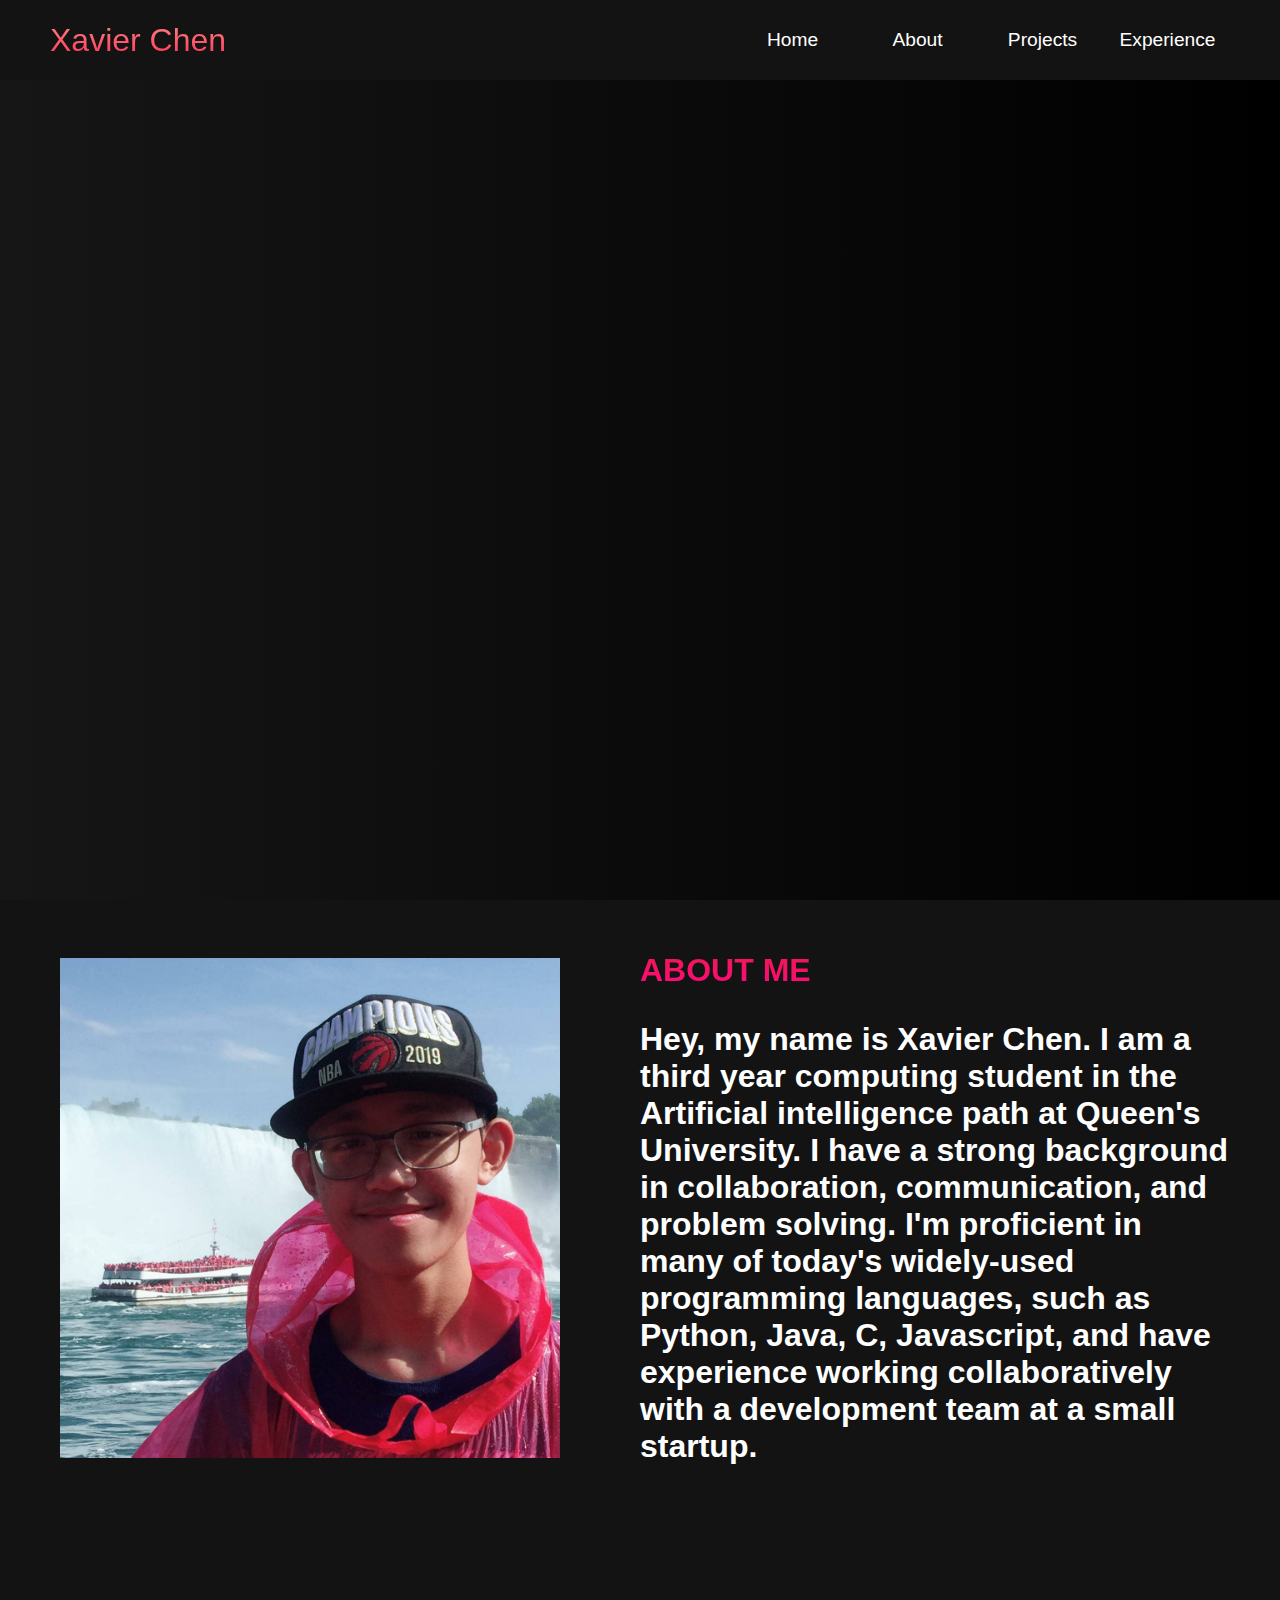
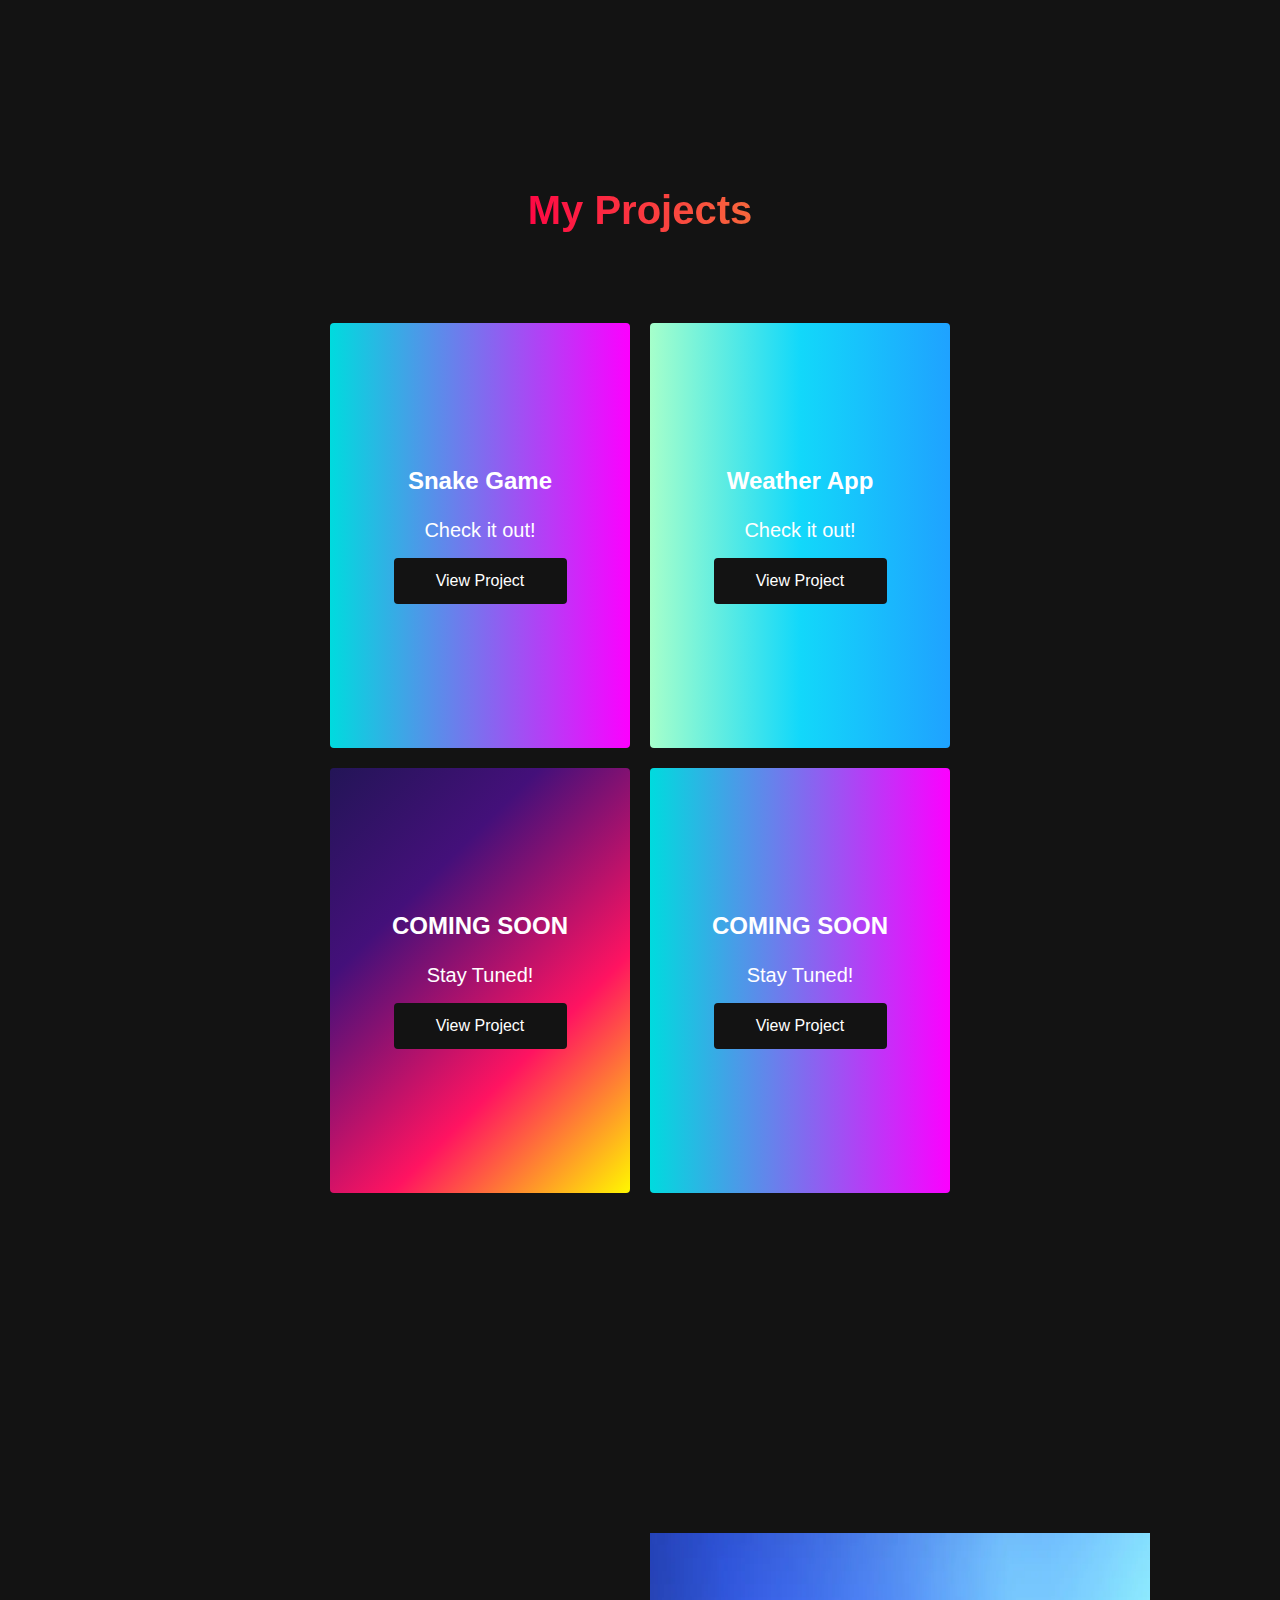
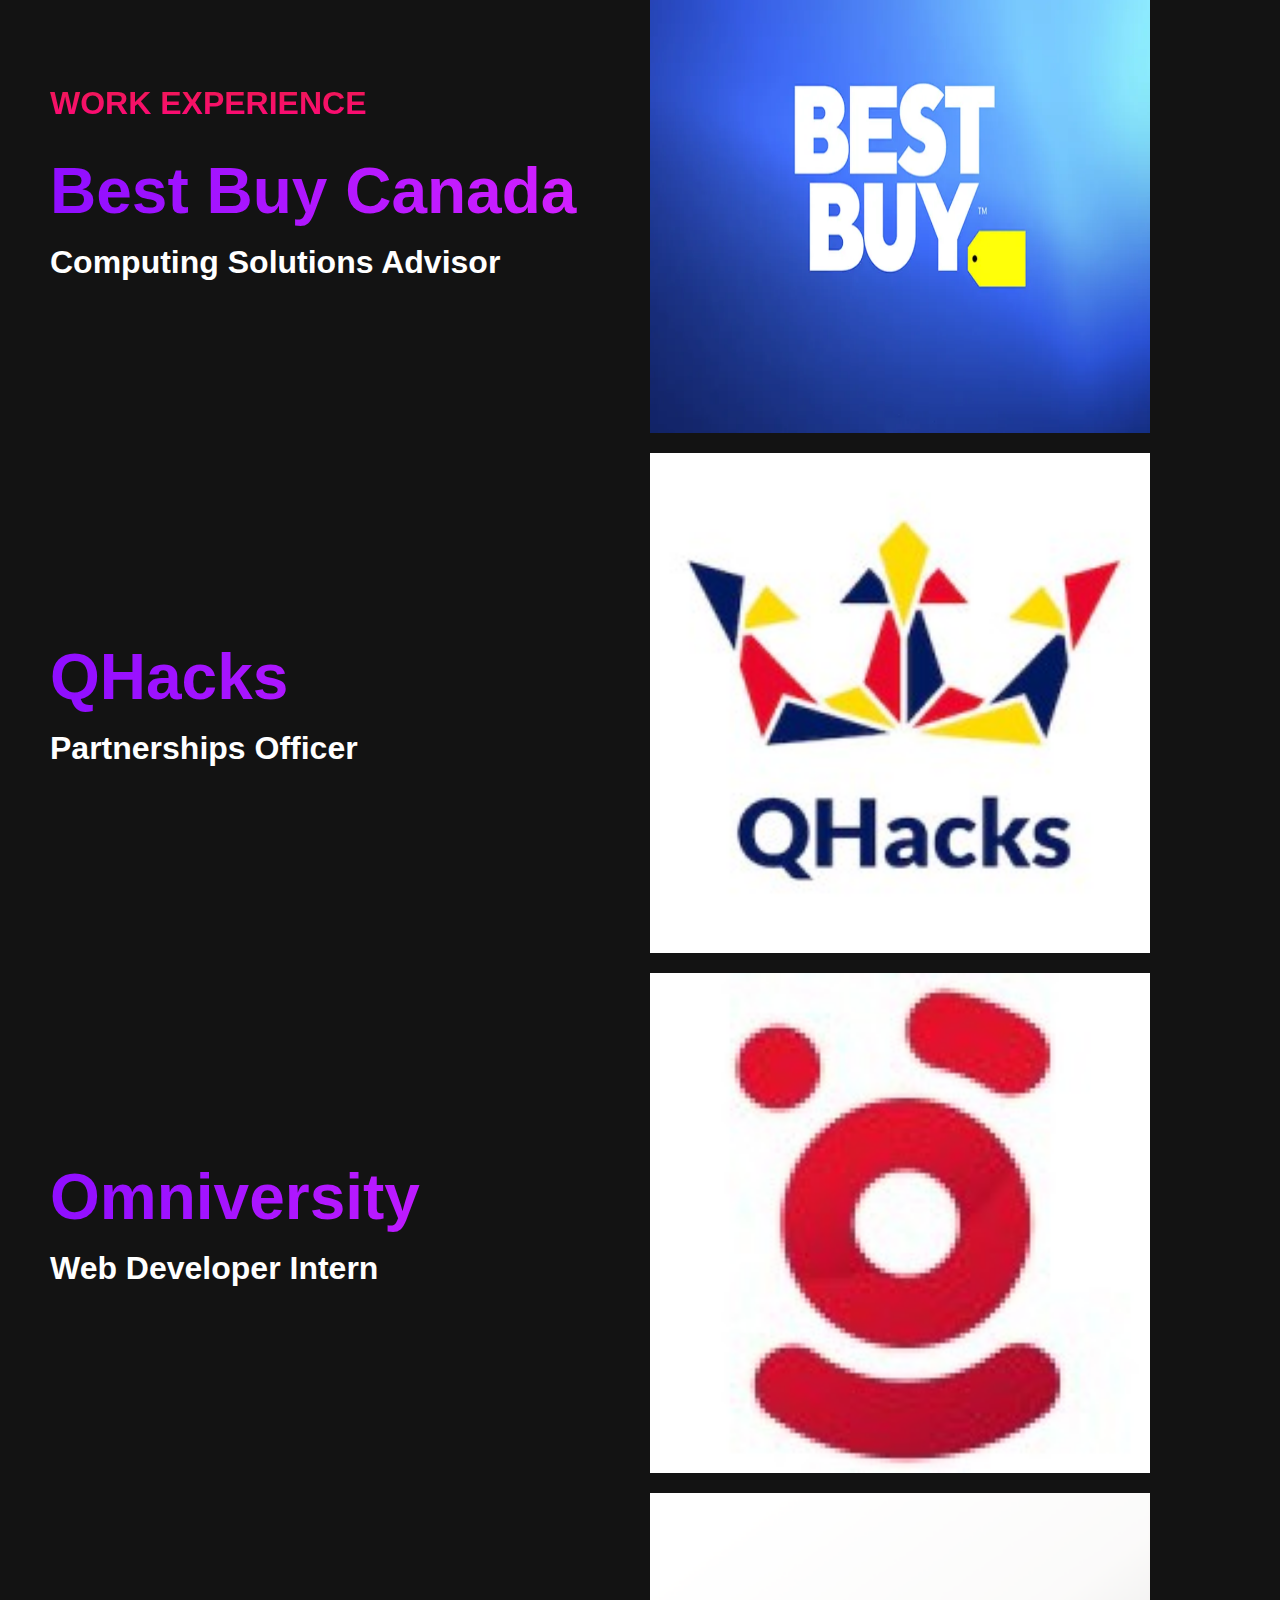
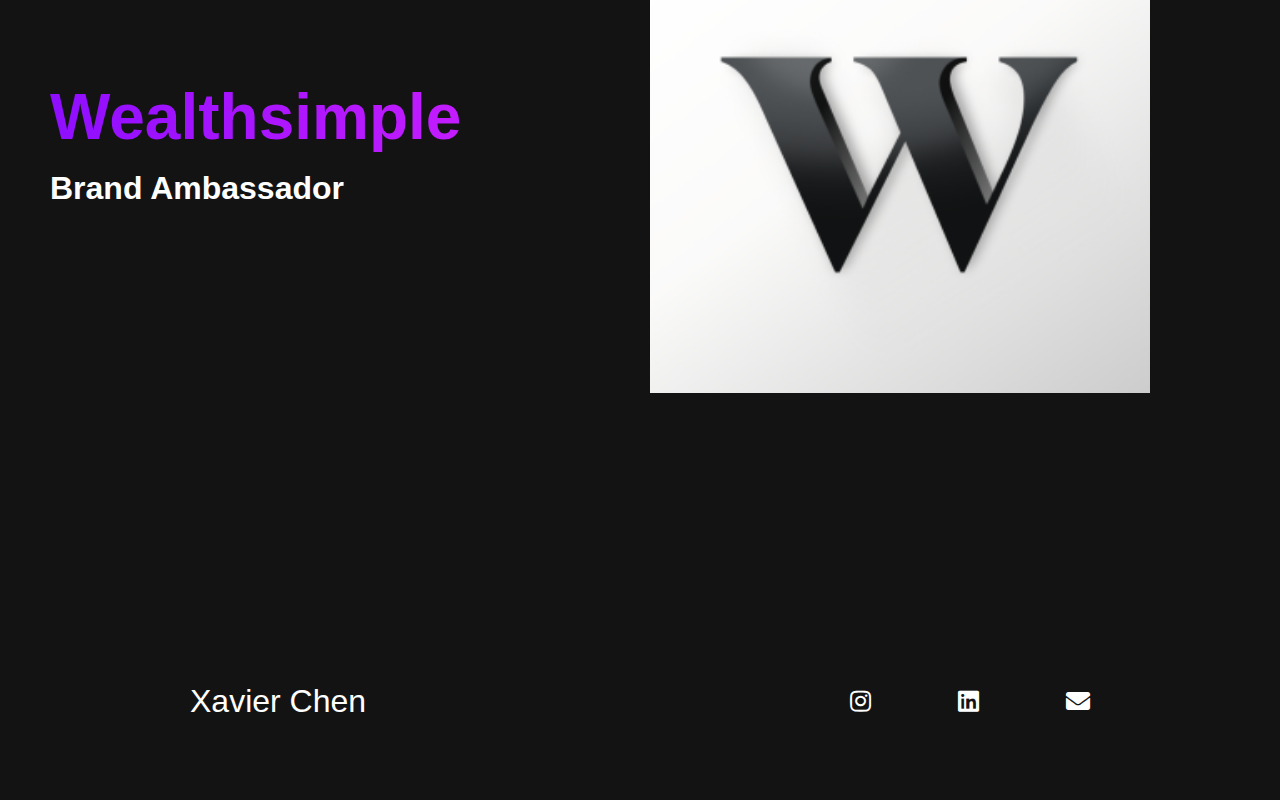
<file: index.html>
<!DOCTYPE html>
<html lang="en">
  <head>
    <meta charset="UTF-8" />
    <meta name="viewport" content="width=device-width, initial-scale=1.0" />
    <title>Portfolio | Xavier Chen</title>
    <link rel="stylesheet" href="css/base.css" />
    <link
      rel="stylesheet"
      href="https://use.fontawesome.com/releases/v5.14.0/css/all.css"
    />
    <script src="app.js"></script>
  </head>
  <body>
    <!-- Navbar Section -->
    <nav class="navbar">
      <div class="navbar__container">
        <a href="#home" id="navbar__logo">Xavier Chen</a>
        <div class="navbar__toggle" id="mobile-menu">
          <span class="bar"></span> <span class="bar"></span>
          <span class="bar"></span>
        </div>
        <ul class="navbar__menu">
          <li class="navbar__item">
            <a href="#home" class="navbar__links" id="home-page">Home</a>
          </li>
          <li class="navbar__item">
            <a href="#about" class="navbar__links" id="about-page">About</a>
          </li>
          <li class="navbar__item">
            <a href="#projects" class="navbar__links" id="projects-page"
              >Projects</a
            >
          </li>
          <li class="navbar__item">
            <a href="#experience" class="navbar__links" id="projects-page"
              >Experience</a
            >
          </li>
        </ul>
      </div>
    </nav>

    <!-- Hero Section -->
    <div class="hero" id="home">
      <div class="hero__container">
        <h1 class="hero__heading">Hey, I'm <span>Xavier</span></h1>
        <p class="hero__description">Third Year Computer Science Student</p>
      </div>
    </div>

    <!-- About Section -->
    <div class="main" id="about">
      <div class="main__container">
        <div class="main__img--container">
          <div class="main__img--card">
            <img src="images/IMG_20200704_164812_932.jpg" alt="" />
          </div>
        </div>
        <div class="main__content">
          <h1>About Me</h1>
          <p>
            Hey, my name is Xavier Chen. I am a third year computing student in
            the Artificial intelligence path at Queen's University. I have a
            strong background in collaboration, communication, and problem
            solving. I'm proficient in many of today's widely-used programming
            languages, such as Python, Java, C, Javascript, and have experience
            working collaboratively with a development team at a small startup.
          </p>
        </div>
      </div>
    </div>

    <!-- projects Section -->
    <div class="projects" id="projects">
      <h1>My Projects</h1>
      <div class="projects__wrapper">
        <div class="projects__card">
          <h2>Snake Game</h2>
          <p>Check it out!</p>
          <div class="projects__btn">
            <button>
              <a
                class="navbar__links"
                id="home-page"
                href="https://github.com/xavchen515/final-project-a_game_called_life" target="_blank"
                >View Project</a
              >
            </button>
          </div>
        </div>
        <div class="projects__card">
          <h2>Weather App</h2>
          <p>Check it out!</p>
          <div class="projects__btn">
            <button>
              <a
                class="navbar__links"
                id="home-page"
                href="./projects/weather_app/index.html" target="_blank"
                >View Project</a
              >
            </button>
          </div>
        </div>
        <div class="projects__card">
          <h2>COMING SOON</h2>
          <p>Stay Tuned!</p>
          <div class="projects__btn">
            <button>
              <a
                class="navbar__links"
                id="home-page"
                href="./projects/project3.html"
                >View Project</a
              >
            </button>
          </div>
        </div>
        <div class="projects__card">
          <h2>COMING SOON</h2>
          <p>Stay Tuned!</p>
          <div class="projects__btn">
            <button>
              <a
                class="navbar__links"
                id="home-page"
                href="./projects/project4.html"
                >View Project</a
              >
            </button>
          </div>
        </div>
      </div>
    </div>

    <!-- Features Section -->
    <div class="main" id="experience">
      <div class="main__container">
        <div class="main__content">
          <h1>Work Experience</h1>
          <h2>Best Buy Canada</h2>
          <p>Computing Solutions Advisor</p>
        </div>
        <div class="main__img--container">
          <div class="main__img--card" id="card-2">
            <img src="images/bestbuylogo.png" height="500" />
          </div>
        </div>
      </div>
      <div class="main__container">
        <div class="main__content">
          <h2>QHacks</h2>
          <p>Partnerships Officer</p>
        </div>
        <div class="main__img--container">
          <div class="main__img--card" id="card-2">
            <img src="images/qhackslogo.jpg" height="500" />
          </div>
        </div>
      </div>
      <div class="main__container">
        <div class="main__content">
          <h2>Omniversity</h2>
          <p>Web Developer Intern</p>
        </div>
        <div class="main__img--container">
          <div class="main__img--card" id="card-2">
            <img src="images/omniversitylogo.jpg" height="500" />
          </div>
        </div>
      </div>
      <div class="main__container">
        <div class="main__content">
          <h2>Wealthsimple</h2>
          <p>Brand Ambassador</p>
        </div>
        <div class="main__img--container">
          <div class="main__img--card" id="card-2">
            <img src="images/wealthsimplelogo.png" height="500" />
          </div>
        </div>
      </div>
    </div>

    <!-- Footer Section -->
    <div class="footer__container">
      <section class="social__media">
        <div class="social__media--wrap">
          <div class="footer__logo">
            <a href="/" id="footer__logo">Xavier Chen</a>
          </div>
          <div class="social__icons">
            <a
              href="https://www.instagram.com/xavierchen515/"
              class="social__icon--link"
              target="_blank"
              ><i class="fab fa-instagram"></i
            ></a>
            <a
              href="https://www.linkedin.com/in/xavier-chen-3121571b9/"
              class="social__icon--link"
              target="_blank"
              ><i class="fab fa-linkedin"></i
            ></a>
            <a
              href="mailto:xavierchen515@gmail.com"
              target="_blank"
              class="social__icon--link"
              ><i class="fa fa-envelope"></i
            ></a>
          </div>
        </div>
      </section>
    </div>
  </body>
</html>
</file>
<file: css/base.css>
* {
  box-sizing: border-box;
  margin: 0;
  padding: 0;
  font-family: 'Kumbh Sans', sans-serif;
  scroll-behavior: smooth;
}

.navbar {
  background: #131313;
  height: 80px;
  display: flex;
  justify-content: center;
  align-items: center;
  font-size: 1.2rem;
  position: sticky;
  top: 0;
  z-index: 999;
}

.navbar__container {
  display: flex;
  justify-content: space-between;
  height: 80px;
  z-index: 1;
  width: 100%;
  max-width: 1300px;
  margin: 0 auto;
  padding: 0 50px;
}

#navbar__logo {
  background-color: #ff8177;
  background-image: linear-gradient(to top, #ff0844 0%, #ffb199 100%);
  background-size: 100%;
  -webkit-background-clip: text;
  -moz-background-clip: text;
  -webkit-text-fill-color: transparent;
  -moz-text-fill-color: transparent;
  display: flex;
  align-items: center;
  cursor: pointer;
  text-decoration: none;
  font-size: 2rem;
}

.navbar__menu {
  display: flex;
  align-items: center;
  list-style: none;
}

.navbar__item {
  height: 80px;
}

.navbar__links {
  color: #fff;
  display: flex;
  align-items: center;
  justify-content: center;
  width: 125px;
  text-decoration: none;
  height: 100%;
  transition: all 0.3s ease;
}

.navbar__btn {
  display: flex;
  justify-content: center;
  align-items: center;
  padding: 0 1rem;
  width: 100%;
}

.button {
  display: flex;
  justify-content: center;
  align-items: center;
  text-decoration: none;
  padding: 10px 5px;
  height: 100%;
  width: 100%;
  border: none;
  outline: none;
  border-radius: 25%;
  background: #833ab4;
  background: -webkit-linear-gradient(to right, #fcb045, #fd1d1d, #833ab4);
  background: linear-gradient(to right, #fcb045, #fd1d1d, #833ab4);
  color: #fff;
  transition: all 0.3s ease;
}

.navbar__links:hover {
  color: #9518fc;
  transition: all 0.3s ease;
}

@media screen and (max-width: 960px) {
  .navbar__container {
    display: flex;
    justify-content: space-between;
    height: 80px;
    z-index: 1;
    width: 100%;
    max-width: 1300px;
    padding: 0;
  }

  .navbar__menu {
    display: grid;
    grid-template-columns: auto;
    margin: 0;
    width: 100%;
    position: absolute;
    top: -1000px;
    opacity: 1;
    transition: all 0.5s ease;
    z-index: -1;
  }

  .navbar__menu.active {
    background: #131313;
    top: 100%;
    opacity: 1;
    transition: all 0.5s ease;
    z-index: 99;
    height: 60vh;
    font-size: 1.6rem;
  }

  #navbar__logo {
    padding-left: 25px;
  }

  .navbar__toggle .bar {
    width: 25px;
    height: 3px;
    margin: 5px auto;
    transition: all 0.3s ease-in-out;
    background: #fff;
  }

  .navbar__item {
    width: 100%;
  }

  .navbar__links {
    text-align: center;
    padding: 2rem;
    width: 100%;
    display: table;
  }

  .navbar__btn {
    padding-bottom: 2rem;
  }

  #mobile-menu {
    position: absolute;
    top: 20%;
    right: 5%;
    transform: translate(5%, 20%);
  }

  .navbar__toggle .bar {
    display: block;
    cursor: pointer;
  }

  #mobile-menu.is-active .bar:nth-child(2) {
    opacity: 0;
  }

  #mobile-menu.is-active .bar:nth-child(1) {
    transform: translateY(8px) rotate(45deg);
  }

  #mobile-menu.is-active .bar:nth-child(3) {
    transform: translateY(-8px) rotate(-45deg);
  }
}

/* Hero Section */
.hero {
  background: #000000;
  background: linear-gradient(to right, #161616, #000000);
  padding: 220px 0;
}

.hero__container {
  display: flex;
  flex-direction: column;
  justify-content: center;
  align-items: center;
  max-width: 1200px;
  margin: 0 auto;
  height: 90%;
  text-align: center;
  padding: 30px;
}

.hero__heading {
  font-size: 100px;
  margin-bottom: 24px;
  color: #fff;
  width: max-content;
}

.hero__heading::before, .hero__heading::after {
  content: '';
  position: absolute;
  top: 0;
  right: 0;
  bottom: 0;
  left: 0;
}

.hero__heading::before {
  background: linear-gradient(to right, #161616, #000000);
  animation: typewriter 4s ease forwards;
}

@keyframes typewriter {
  to { 
    top: 100%; 
  }
}

.hero__heading span {
  background: #ee0979; /* fallback for old browsers */
  background: -webkit-linear-gradient(
    to right,
    #ff6a00,
    #ee0979
  ); /* Chrome 10-25, Safari 5.1-6 */
  background: linear-gradient(
    to right,
    #ff6a00,
    #ee0979
  ); /* W3C, IE 10+/ Edge, Firefox 16+, Chrome 26+, Opera 12+, Safari 7+ */
  background-size: 100%;
  -webkit-background-clip: text;
  -moz-background-clip: text;
  -webkit-text-fill-color: transparent;
  -mo-text-fill-color: transparent;
}

.hero__description {
  font-size: 60px;
  background: #da22ff; /* fallback for old browsers */
  background: -webkit-linear-gradient(
    to right,
    #9114ff,
    #da22ff
  ); /* Chrome 10-25, Safari 5.1-6 */
  background: linear-gradient(
    to right,
    #8f0eff,
    #da22ff
  ); 
  opacity: 0;
  transform: translateY(2rem);
  animation: fadeInUp 1.2s ease 2s forwards;
  /* W3C, IE 10+/ Edge, Firefox 16+, Chrome 26+, Opera 12+, Safari 7+ */
  background-size: 100%;
  -webkit-background-clip: text;
  -moz-background-clip: text;
  -webkit-text-fill-color: transparent;
  -moz-text-fill-color: transparent;
}

@keyframes fadeInUp {
  to {
    opacity: 1;
    transform: translateY(0);
  }
}

.highlight {
  border-bottom: 4px solid rgb(132, 0, 255);
}

@media screen and (max-width: 768px) {
  .hero__heading {
    font-size: 60px;
  }

  .hero__description {
    font-size: 40px;
  }
}

/* About Section */
.main {
  background-color: #131313;
  padding: 10rem 0;
}

.main__container {
  display: grid;
  grid-template-columns: 1fr 1fr;
  align-items: center;
  justify-content: center;
  margin: 0 auto;
  height: 90%;
  z-index: 1;
  width: 100%;
  max-width: 1300px;
  padding: 0 50px;
}

.main__content {
  color: #fff;
  width: 100%;
}

.main__content h1 {
  font-size: 2rem;
  background-color: #fe3b6f;
  background-image: linear-gradient(to top, #ff087b 0%, #ed1a52 100%);
  background-size: 100%;
  -webkit-background-clip: text;
  -moz-background-clip: text;
  -webkit-text-fill-color: transparent;
  -moz-text-fill-color: transparent;
  text-transform: uppercase;
  margin-bottom: 32px;
}

.main__content h2 {
  font-size: 4rem;
  background: #ff8177; /* fallback for old browsers */
  background: -webkit-linear-gradient(
    to right,
    #9114ff,
    #da22ff
  ); /* Chrome 10-25, Safari 5.1-6 */
  background: linear-gradient(
    to right,
    #8f0eff,
    #da22ff
  ); /* W3C, IE 10+/ Edge, Firefox 16+, Chrome 26+, Opera 12+, Safari 7+ */
  background-size: 100%;
  -webkit-background-clip: text;
  -moz-background-clip: text;
  -webkit-text-fill-color: transparent;
  -moz-text-fill-color: transparent;
}

.main__content p {
  margin-top: 1rem;
  font-size: 2rem;
  font-weight: 700;
}

.main__btn {
  font-size: 1.8rem;
  background: #833ab4;
  background: -webkit-linear-gradient(to right, #fcb045, #fd1d1d, #833ab4);
  background: linear-gradient(to right, #fcb045, #fd1d1d, #833ab4);
  padding: 20px 60px;
  border: none;
  border-radius: 4px;
  margin-top: 2rem;
  cursor: pointer;
  position: relative;
  transition: all 0.35s;
  outline: none;
}

.main__btn a {
  position: relative;
  z-index: 2;
  color: #fff;
  text-decoration: none;
}

.main__btn:after {
  position: absolute;
  content: '';
  top: 0;
  left: 0;
  width: 0;
  height: 100%;
  background: #ff1ead;
  transition: all 0.35s;
  border-radius: 4px;
}

.main__btn:hover {
  color: #fff;
}

.main__btn:hover:after {
  width: 100%;
}

.main__img--container {
  text-align: center;
}

.main__img--card {
  margin: 10px;
  height: 500px;
  width: 500px;
  border-radius: 4px;
  display: flex;
  flex-direction: column;
  justify-content: center;
  color: #fff;
  background-image: linear-gradient(to right, #00dbde 0%, #fc00ff 100%);
}

.fa-layer-group,
.fa-users {
  font-size: 14rem;
}

#card-2 {
  background: #ff512f;
  background: -webkit-linear-gradient(to right, #dd2476, #ff512f);
  background: linear-gradient(to right, #dd2476, #ff512f);
}

/* Mobile Responsive */
@media screen and (max-width: 1100px) {
  .main__container {
    display: grid;
    grid-template-columns: 1fr;
    align-items: center;
    justify-content: center;
    width: 100%;
    margin: 0 auto;
    height: 90%;
  }

  .main__img--container {
    display: flex;
    justify-content: center;
  }

  .main__img--card {
    height: 425px;
    width: 425px;
  }

  .main__content {
    text-align: center;
    margin-bottom: 4rem;
  }

  .main__content h1 {
    font-size: 2.5rem;
    margin-top: 2rem;
  }

  .main__content h2 {
    font-size: 3rem;
  }

  .main__content p {
    margin-top: 1rem;
    font-size: 1.5rem;
  }
}

@media screen and (max-width: 480px) {
  .main__img--card {
    width: 250px;
    height: 250px;
  }

  .fa-users,
  .fa-layer-group {
    font-size: 4rem;
  }

  .main__content h1 {
    font-size: 2rem;
    margin-top: 3rem;
  }
  .main__content h2 {
    font-size: 2rem;
  }

  .main__content p {
    margin-top: 2rem;
  }

  .main__btn {
    padding: 12px 36px;
    margin: 2.5rem 0;
  }
}

/* projects Section */
.projects {
  background: #131313;
  display: flex;
  flex-direction: column;
  justify-content: center;
  align-items: center;
  height: 100%;
  padding: 10rem 0;
}

.projects h1 {
  background-color: #ff8177;
  background-image: linear-gradient(to right, #ff0844 0%, #f7673c 100%);
  background-size: 100%;
  -webkit-background-clip: text;
  -moz-background-clip: text;
  -webkit-text-fill-color: transparent;
  -moz-text-fill-color: transparent;
  margin-bottom: 5rem;
  font-size: 2.5rem;
}

.projects__wrapper {
  display: grid;
  grid-template-columns: 1fr 1fr 1fr 1fr;
  grid-template-rows: 1fr;
}

.projects__card {
  margin: 10px;
  height: 425px;
  width: 300px;
  border-radius: 4px;
  display: flex;
  flex-direction: column;
  justify-content: center;
  color: #fff;
  background-image: linear-gradient(to right, #00dbde 0%, #fc00ff 100%);
  transition: 0.3s ease-in;
}

.projects__card:nth-child(2) {
  background: #1fa2ff; /* fallback for old browsers */
  background: -webkit-linear-gradient(
    to right,
    #a6ffcb,
    #12d8fa,
    #1fa2ff
  ); /* Chrome 10-25, Safari 5.1-6 */
  background: linear-gradient(
    to right,
    #a6ffcb,
    #12d8fa,
    #1fa2ff
  ); /* W3C, IE 10+/ Edge, Firefox 16+, Chrome 26+, Opera 12+, Safari 7+ */
}

.projects__card:nth-child(3) {
  background-image: linear-gradient(
    -225deg,
    #231557 0%,
    #44107a 29%,
    #ff1361 67%,
    #fff800 100%
  );
}

.projects__card h2 {
  text-align: center;
}

.projects__card p {
  text-align: center;
  margin-top: 24px;
  font-size: 20px;
}

.projects__btn {
  display: flex;
  justify-content: center;
  margin-top: 16px;
}

.projects__card button {
  color: #fff;
  padding: 14px 24px;
  border: none;
  outline: none;
  border-radius: 4px;
  background: #131313;
  font-size: 1rem;
}

.projects__card button:hover {
  cursor: pointer;
}

.projects__card:hover {
  transform: scale(1.075);
  transition: 0.3s ease-in;
  cursor: pointer;
}

@media screen and (max-width: 1300px) {
  .projects__wrapper {
    grid-template-columns: 1fr 1fr;
  }
}

@media screen and (max-width: 768px) {
  .projects__wrapper {
    grid-template-columns: 1fr;
  }
}

/* Footer CSS */
.footer__container {
  background-color: #131313;
  padding: 5rem 0;
  display: flex;
  flex-direction: column;
  justify-content: center;
  align-items: center;
}

#footer__logo {
  color: #fff;
  display: flex;
  align-items: center;
  cursor: pointer;
  text-decoration: none;
  font-size: 2rem;
}

.footer__links {
  width: 100%;
  max-width: 1000px;
  display: flex;
  justify-content: center;
}

.footer__link--wrapper {
  display: flex;
}

.footer__link--items {
  display: flex;
  flex-direction: column;
  align-items: flex-start;
  margin: 16px;
  text-align: left;
  width: 160px;
  box-sizing: border-box;
}

.footer__link--items h2 {
  margin-bottom: 16px;
  color: #fff;
}

.footer__link--items a {
  color: #fff;
  text-decoration: none;
  margin-bottom: 0.5rem;
  transition: 0.3 ease-out;
}

.footer__link--items a:hover {
  color: #e9e9e9;
  transition: 0.3 ease-out;
}

.social__icon--link {
  color: #fff;
  font-size: 24px;
}

.social__media {
  max-width: 1000px;
  width: 100%;
}

.social__media--wrap {
  display: flex;
  justify-content: space-between;
  align-items: center;
  width: 90%;
  max-width: 1000px;
  margin: 40px auto 0 auto;
}

.social__icons {
  display: flex;
  justify-content: space-between;
  align-items: center;
  width: 240px;
}

.website__rights {
  color: #fff;
}

@media screen and (max-width: 820px) {
  .footer__links {
    padding-top: 2rem;
  }

  #footer__logo {
    margin-bottom: 2rem;
  }

  .website__rights {
    margin-bottom: 2rem;
  }

  .footer__link--wrapper {
    flex-direction: column;
  }

  .social__media--wrap {
    flex-direction: column;
  }
}

@media screen and (max-width: 480px) {
  .footer__link--items {
    margin: 0;
    padding: 10px;
    width: 100%;
  }
}
</file>
